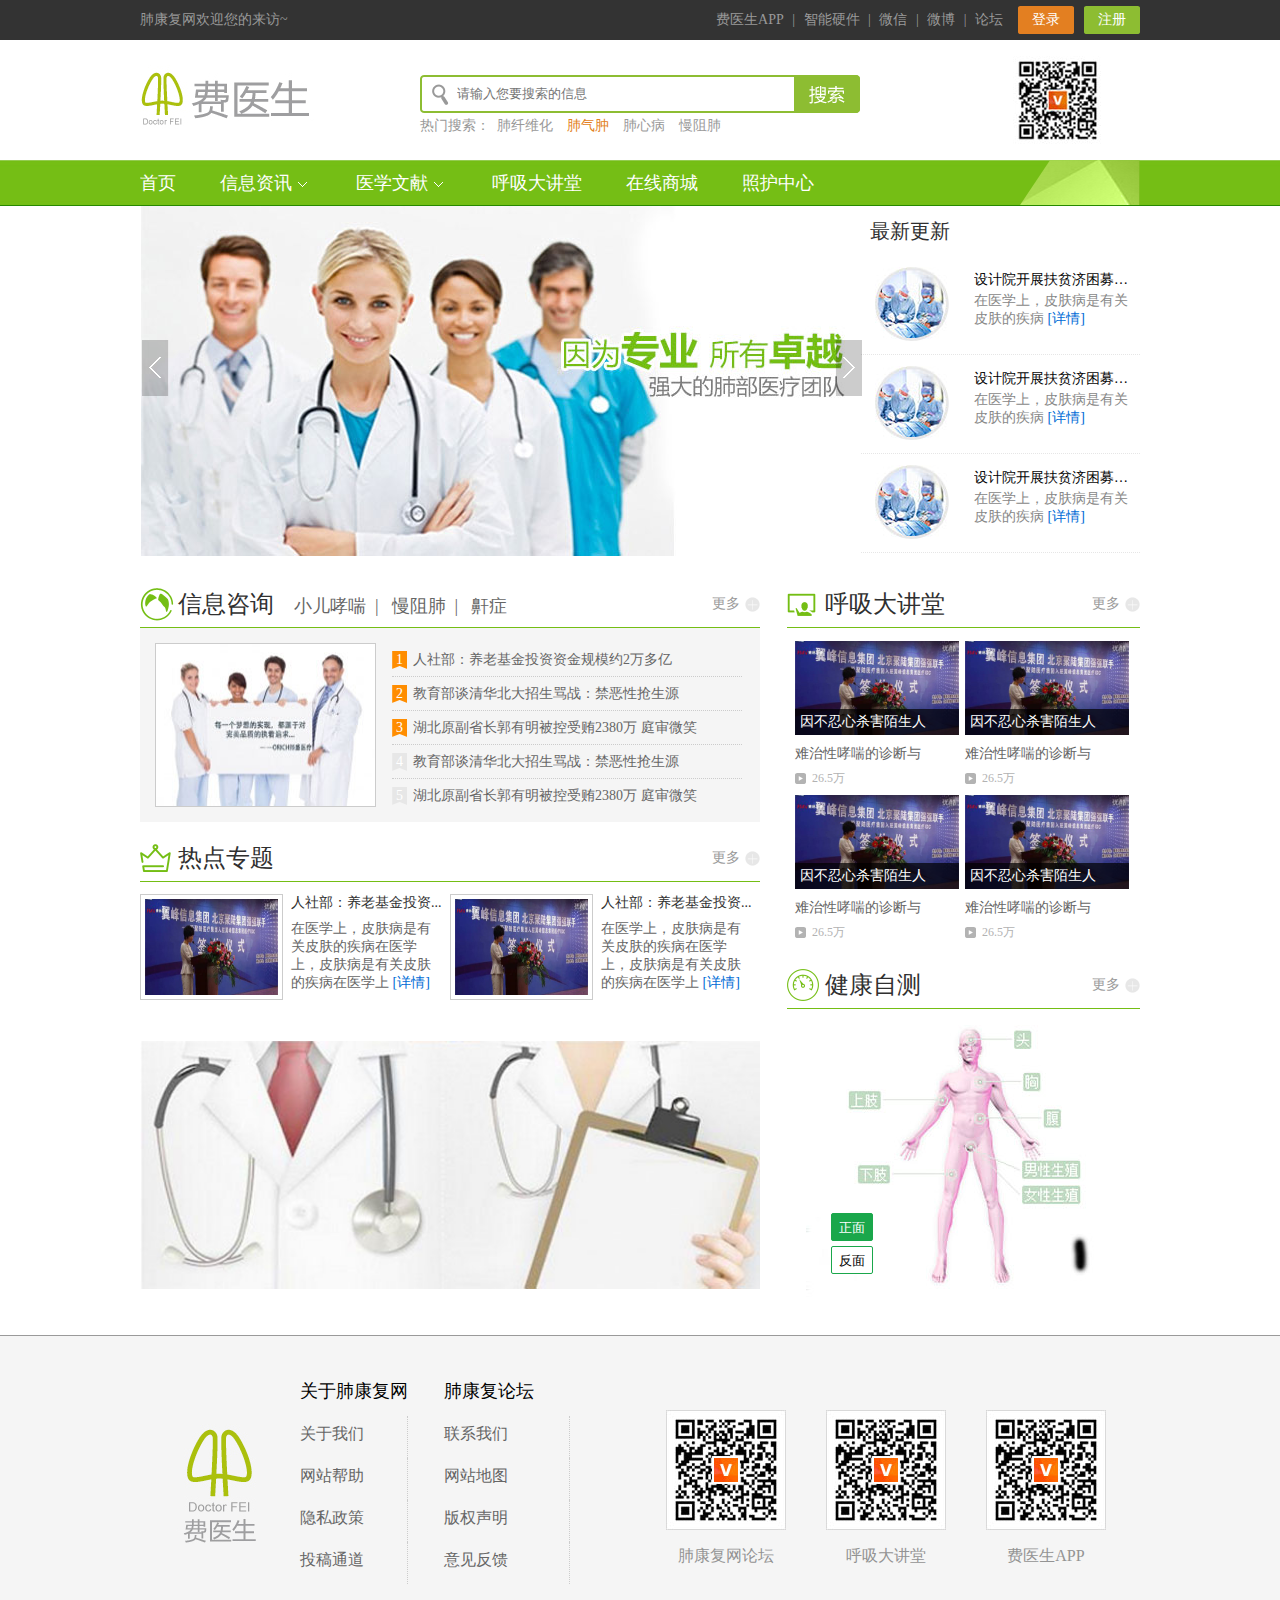
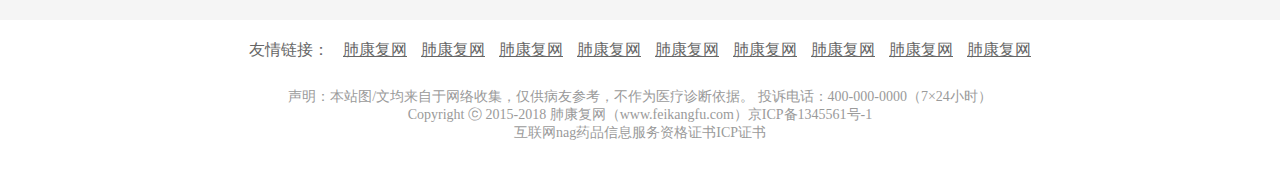
<file: 肺康复/肺康复/index.html>
<!DOCTYPE html>
<html lang="en">
<head>
	<meta charset="UTF-8">
	<title>肺康复首页</title>
	<link rel="stylesheet" href="css/reset.css" />
	<script type="text/javascript" src="js/jquery-1.9.0.min.js"></script>
	<script type="text/javascript" src="js/home.js"></script>
    <!--banner-->
    <script src="js/jquery-ui-1.8.6.core.widget.js"></script>
    <script src="js/jqueryui.bannerize.js"></script>
    <link rel="stylesheet" type="text/css" href="css/easy-responsive-tabs.css " />
    <script src="js/easyResponsiveTabs.js"></script>
    <script type="text/javascript">
        $(document).ready(function(){
            $('#banners').bannerize({
                shuffle: 1,
                interval: "5"
            });
            $(".ui-line").hover(function(){
                $(this).addClass("ui-line-hover");
                $(this).find(".ui-bnnerp").addClass("ui-bnnerp-hover");
            },function(){
                $(this).removeClass("ui-line-hover");
                $(this).find(".ui-bnnerp").removeClass("ui-bnnerp-hover");
            });
        });
        $(document).ready(function() {
	        //Horizontal Tab
	        $('#parentHorizontalTab').easyResponsiveTabs({
	            type: 'default', //Types: default, vertical, accordion
	            width: 'auto', //auto or any width like 600px
	            fit: true, // 100% fit in a container
	            tabidentify: 'hor_1', // The tab groups identifier
	            activate: function(event) { // Callback function if tab is switched
	                var $tab = $(this);
	                var $info = $('#nested-tabInfo');
	                var $name = $('span', $info);
	                $name.text($tab.text());
	                $info.show();
	            }
	        });

	    });
    </script>
    <!-- banner end -->
</head>
<body>
	<div class="head">
		<div class="top_nav">
			<div class="block">
				肺康复网欢迎您的来访~
				<div class="head_r">
					<a href="" class="login">登录</a>
					<a href="" class="regist">注册</a>
				</div>
				<div class="head_rw">
					<a href="">费医生APP</a>
					|
					<a href="">智能硬件</a>
					|
					<a href="">微信</a>
					|
					<a href="">微博</a>
					|
					<a href="">论坛</a>
				</div>
			</div>
		</div>
		<div class="head_top">
			<a href="" class="logo">
				<img src="images/logo.jpg" alt="">
			</a>
			<div class="ser_n">
				<form id="" class="" name="searchForm">
					<span class="ipt1"><input name="" type="text" id="" placeholder="请输入您要搜索的信息" value="" class=""></span>
					<span class="ipt2"><input type="submit" name="" class="" value=" "></span>
				</form>
				<dl>
					<dt>热门搜索：</dt>
					<dd><a href="">肺纤维化</a></dd>
					<dd><a href=""><span>肺气肿</span></a></dd>
					<dd><a href="">肺心病</a></dd>
					<dd><a href="">慢阻肺</a></dd>
				</dl>
			</div>
			<div class="ewm">
				<img src="images/ewm.jpg" alt="">
			</div>
		</div>
		<div class="nav">
			<div id="navList" class="navlist-wrap">
				<div class="navlist clearfix">
					<a href="javascript:;" class="nav_list">首页</a>
					<a href="javascript:;" class="nav-btn" data-device="#iphoneItem">信息资讯<span>&nbsp;&nbsp;&nbsp;</span></a>
					<a href="javascript:;" class="nav-btn" data-device="#ipadItem">医学文献<span>&nbsp;&nbsp;&nbsp;</span></a>
					<a href="javascript:;">呼吸大讲堂</a>
					<a href="javascript:;">在线商城</a>
					<a href="javascript:;">照护中心</a>
				</div>
			</div>
			<div class="top-nav">
				<div id="expandZone" class="expand active">
					<div class="download">

						<div id="iphoneItem" class="item">
							<div class="download-list">
								<a href="">肺纤维化</a>
								<a href="">肺气肿</a>
								<a href="">肺心病</a>
								<a href="">慢阴肺</a>
								<a href="">肺纤维化</a>
								<a href="">肺气肿</a>
								<a href="">肺心病</a>
								<a href="">肺纤维化</a>
								<a href="">肺心病</a>
								<a href="">慢阴肺</a>
								<a href="">肺纤维化</a>
								<a href="">肺气肿</a>
		
							</div>
						</div>
						<div id="ipadItem" class="item">
							<div class="download-list">
								<a href="">慢阴肺</a>
								<a href="">肺纤维化</a>
								<a href="">肺气肿</a>
								<a href="">肺心病</a>
								<a href="">肺纤维化</a>
								<a href="">慢阴肺</a>
								<a href="">肺纤维化</a>
							
							</div>
						</div>
	
					</div>
					<div id="closeBtn" class="close-btn"></div>
				</div>
			</div>
		</div>
	</div>
	<div class="con">

		<div class="warrper">
			<!--content-->
			<div class="content">
			   <!--企业动态-->
			   <div class="index-new w1200 mt30">
			       <div class="indexadd mt50 mb60">
			           <div id="banners" class="ui-banner">
			               <ul class="ui-banner-slides">
			                   <li><a href=""><img src="images/simgd.jpg" alt="NEW! Get Heart Smart With Essential Omega III" title="NEW! Get Heart Smart With Essential Omega III"/></a></li>
			                   <li><a href=""><img src="images/simgd.jpg" alt="NEW! Support Your Skin on a Cellular Level" title="NEW! Support Your Skin on a Cellular Level"/></a></li>
			                   <li><a href=""><img src="images/simgd.jpg" alt="NEW! Indulge in Luxury With Royal Spa" title="NEW! Indulge in Luxury With Royal Spa"/></a></li>
			                   <li><a href=""><img src="images/simgd.jpg" alt="NEW! Get paid to shop with Cashback" title="NEW! Get paid to shop with Cashback"/></a></li>
			                   <li><a href=""><img src="images/simgd.jpg" alt="NEW! Radiation Protection at its Best" title="NEW! Radiation Protection at its Best"/></a></li>
			               </ul><!--ui-banner-slides end-->
			               <div class="banner_r">
			               		<h2>最新更新</h2>
			                   	<ul class="ui-banner-slogans">
			                       <li class="ui-line">
			                           <div class="ullinehover">
			                               <div class="ui-bnnerimg floatLeft">
			                               		<a href="">
			                               			<img src="images/simg.jpg" alt="" width="103"/>
			                               		</a>
			                               </div>
			                               <div class="ui-bnnerp floatRight">
			                                   <h3>设计院开展扶贫济困募捐活动</h3>
			                                   <p>
			                                   在医学上，皮肤病是有关皮肤的疾病
			                                   <a>[详情]</a>
			                                   </p>
			                               </div>
			                           </div>
			                       </li>
			                       <li class="ui-line">
			                           <div class="ullinehover">
			                               <div class="ui-bnnerimg floatLeft">
			                               		<a href="">
			                               			<img src="images/simg.jpg" alt="" width="103"/>
			                               		</a>
			                               </div>
			                               <div class="ui-bnnerp floatRight">
			                                   <h3>设计院开展扶贫济困募捐活动</h3>
			                                   <p>
			                                   在医学上，皮肤病是有关皮肤的疾病
			                                   <a>[详情]</a>
			                                   </p>
			                               </div>
			                           </div>
			                       </li>
			                       <li class="ui-line">
			                           <div class="ullinehover">
			                               <div class="ui-bnnerimg floatLeft">
			                               		<a href="">
			                               			<img src="images/simg.jpg" alt="" width="103"/>
			                               		</a>
			                               </div>
			                               <div class="ui-bnnerp floatRight">
			                                   <h3>设计院开展扶贫济困募捐活动</h3>
			                                   <p>
			                                   在医学上，皮肤病是有关皮肤的疾病
			                                   <a>[详情]</a>
			                                   </p>
			                               </div>
			                           </div>
			                       </li>
			                       <li class="ui-line">
			                           <div class="ullinehover">
			                               <div class="ui-bnnerimg floatLeft">
			                               		<a href="">
			                               			<img src="images/simg.jpg" alt="" width="103"/>
			                               		</a>
			                               </div>
			                               <div class="ui-bnnerp floatRight">
			                                   <h3>设计院开展扶贫济困募捐活动</h3>
			                                   <p>
			                                   在医学上，皮肤病是有关皮肤的疾病
			                                   <a>[详情]</a>
			                                   </p>
			                               </div>
			                           </div>
			                       </li>
			                       <li class="ui-line">
			                           <div class="ullinehover">
			                               <div class="ui-bnnerimg floatLeft">
			                               		<a href="">
			                               			<img src="images/simg.jpg" alt="" width="103"/>
			                               		</a>
			                               </div>
			                               <div class="ui-bnnerp floatRight">
			                                   <h3>设计院开展扶贫济困募捐活动</h3>
			                                   <p>
			                                   在医学上，皮肤病是有关皮肤的疾病
			                                   <a>[详情]</a>
			                                   </p>
			                               </div>
			                           </div>
			                       </li>
			                   </ul><!--ui-banner-slogans end-->
			               </div>
			               
			           </div>
			       </div>
			   </div>
			   <!--企业动态 end-->
			</div>
			<!--content end-->
	   </div>
	   <div class="wrap_con">
	   		<div class="wrap_con_l">
				<div id="parentHorizontalTab">
					<div class="tit_wc">
						<h2 class="wc_tit">信息咨询</h2>
			            <ul class="resp-tabs-list hor_1">
			                <li>小儿哮喘&nbsp;&nbsp;|</li>
			                <li>&nbsp;&nbsp;慢阻肺&nbsp;&nbsp;|</li>
			                <li>&nbsp;&nbsp;鼾症</li>
			            </ul>
			            <a href="" class="more">更多</a>
					</div>
					
		            <div class="resp-tabs-container hor_1">
		            	<div>
		            		<dl>
			                	<dt>
			                		<img src="images/tab1.jpg" alt="">
			                	</dt>
			                	<dd>
			                		<a href=""><span class="hot">1</span>人社部：养老基金投资资金规模约2万多亿</a></dd>
			                	<dd><a href=""><span class="hot">2</span>教育部谈清华北大招生骂战：禁恶性抢生源</a></dd> 
								<dd><a href=""><span class="hot">3</span>湖北原副省长郭有明被控受贿2380万 庭审微笑</a></dd>
								<dd><a href=""><span>4</span>教育部谈清华北大招生骂战：禁恶性抢生源</a></dd> 
								<dd><a href=""><span>5</span>湖北原副省长郭有明被控受贿2380万 庭审微笑</a></dd>
			                </dl>
		            	</div>
		                
		                <div>
		                    <dl>
			                	<dt>
			                		<img src="images/tab1.jpg" alt="">
			                	</dt>
			                	<dd>
			                		<a href=""><span class="hot">1</span>慢阻肺慢阻肺慢阻肺慢阻肺慢阻肺慢阻肺慢阻肺慢阻肺</a>
			                		</dd>
			                	<dd>
			                		<a href=""><span class="hot">2</span>慢阻肺慢阻肺慢阻肺慢阻肺慢阻肺慢阻肺慢阻肺</a>
			                	</dd> 
								<dd>
									<a href=""><span class="hot">3</span>慢阻肺慢阻肺慢阻肺慢阻肺慢阻肺慢阻肺 庭审微笑</a>
								</dd>
								<dd>
									<a href=""><span>4</span>慢阻肺慢阻肺慢阻肺慢阻肺慢阻肺慢阻肺慢阻肺</a>
								</dd> 
								<dd>
									<a href=""><span>5</span>慢阻肺慢阻肺慢阻肺慢阻肺慢阻肺慢阻肺慢阻肺 庭审微笑</a>
								</dd>
			                </dl>
		                </div>
		                <div>
		                    <dl>
			                	<dt>
			                		<img src="images/tab1.jpg" alt="">
			                	</dt>
			                	<dd>
			                		<a href=""><span class="hot">1</span>鼾症鼾症鼾症鼾症鼾症鼾症鼾症鼾症</a>
			                		</dd>
			                	<dd>
			                		<a href=""><span class="hot">2</span>鼾症鼾症鼾症鼾症鼾症</a>
			                	</dd> 
								<dd>
									<a href=""><span class="hot">3</span>鼾症鼾症鼾症鼾症鼾症 庭审微笑</a>
								</dd>
								<dd>
									<a href=""><span>4</span>鼾症鼾症鼾症</a>
								</dd> 
								<dd>
									<a href=""><span>5</span>鼾症鼾症鼾症鼾症鼾症鼾症鼾症鼾症鼾症 庭审微笑</a>
								</dd>
			                </dl>
		                </div>
		            </div>
		        </div>
		        <div class="hots">
		        	<div class="tit_wc">
		        		<h2 class="wc_tit wc_tit3">热点专题</h2>
			        	<a href="" class="more">更多</a>
			        	
		        	</div>
		        	<div class="hot_con">
		        		<dl>
							<dt><img src="images/hot1.jpg" alt=""></dt>
							<dd><h3><a href="">人社部：养老基金投资...</a></h3></dd>
							<dd>在医学上，皮肤病是有关皮肤的疾病在医学上，皮肤病是有关皮肤的疾病在医学上  <a href="">[详情]</a></dd>
						</dl>
						<dl>
							<dt><img src="images/hot1.jpg" alt=""></dt>
							<dd><h3><a href="">人社部：养老基金投资...</a></h3></dd>
							<dd>在医学上，皮肤病是有关皮肤的疾病在医学上，皮肤病是有关皮肤的疾病在医学上  <a href="">[详情]</a></dd>
						</dl>
						<img src="images/hot2.jpg" alt="" class="hotbanner">
		        	</div>
					
		        </div>
   			</div>
   			<div class="wrap_con_r">
   				<div class="classroom">
   					<div class="tit_wc">
   						<h2 class="wc_tit wc_tit2">呼吸大讲堂</h2>
   						<a href="" class="more">更多</a>
   					</div>
   					<div class="video_con">
   						<dl>
   							<dt>
   								<a href="">
   									<img src="images/hot1.jpg" alt="">
   									<p>因不忍心杀害陌生人</p>
   								</a>
   							</dt>
   							<dd>
   								<a href="">
   									难治性哮喘的诊断与
   								</a>
   							</dd>
   							<dd>
   								<span>26.5万</span>
   							</dd>
   						</dl>
   						<dl>
   							<dt>
   								<a href="">
   									<img src="images/hot1.jpg" alt="">
   									<p>因不忍心杀害陌生人</p>
   								</a>
   							</dt>
   							<dd>
   								<a href="">
   									难治性哮喘的诊断与
   								</a>
   							</dd>
   							<dd>
   								<span>26.5万</span>
   							</dd>
   						</dl>
   						<dl>
   							<dt>
   								<a href="">
   									<img src="images/hot1.jpg" alt="">
   									<p>因不忍心杀害陌生人</p>
   								</a>
   							</dt>
   							<dd>
   								<a href="">
   									难治性哮喘的诊断与
   								</a>
   							</dd>
   							<dd>
   								<span>26.5万</span>
   							</dd>
   						</dl>
   						<dl>
   							<dt>
   								<a href="">
   									<img src="images/hot1.jpg" alt="">
   									<p>因不忍心杀害陌生人</p>
   								</a>
   							</dt>
   							<dd>
   								<a href="">
   									难治性哮喘的诊断与
   								</a>
   							</dd>
   							<dd>
   								<span>26.5万</span>
   							</dd>
   						</dl>
   					</div>
   					
   				</div>
   				<div class="wrap_jk">
   					<div class="tit_wc">
   						<h2 class="wc_tit wc_tit4">健康自测</h2>
   						<a href="" class="more">更多</a>
   					</div>
   					<div class="tabpic">
   						<img src="images/renti1.jpg" alt="">
   						<img src="images/renti2.jpg" alt="">
   						<div class="jk_btn">
   							<button class="active">正面</button>
   							<button>反面</button>
   						</div>
   						
   					</div>
   				</div>
   			</div>
	   </div>

	</div>
	<div class="foot">
		<div class="ft_t">
			<div class="ft_rl">
				<dl>
					<dt>关于肺康复网</dt>
					<dd><a href="">关于我们</a></dd>
					<dd><a href="">网站帮助</a></dd>
					<dd><a href="">隐私政策</a></dd>
					<dd><a href="">投稿通道</a></dd>
				</dl>
				<dl class="ltan">
					<dt>肺康复论坛</dt>
					<dd><a href="">联系我们</a></dd>
					<dd><a href="">网站地图</a></dd>
					<dd><a href="">版权声明</a></dd>
					<dd><a href="">意见反馈</a></dd>
				</dl>
			</div>
			<div class="ft_tr">
				<a href="">
					<img src="images/ewm1.jpg" alt="">
					<h3>肺康复网论坛</h3>
				</a>
				<a href="">
					<img src="images/ewm2.jpg" alt="">
					<h3>呼吸大讲堂</h3>
				</a>
				<a href="">
					<img src="images/ewm3.jpg" alt="">
					<h3>费医生APP</h3>
				</a>
			</div>
		</div>
		<div class="ft_b">
			<div class="ft_info">
				<span>友情链接：</span>
				<a href="">肺康复网</a>
				<a href="">肺康复网</a>
				<a href="">肺康复网</a>
				<a href="">肺康复网</a>
				<a href="">肺康复网</a>
				<a href="">肺康复网</a>
				<a href="">肺康复网</a>
				<a href="">肺康复网</a>
				<a href="">肺康复网</a>
			</div>
			<p>声明：本站图/文均来自于网络收集，仅供病友参考，不作为医疗诊断依据。      投诉电话：400-000-0000（7×24小时）</p>
			<p>Copyright ⓒ 2015-2018 肺康复网（www.feikangfu.com）京ICP备1345561号-1</p>
			<p>互联网nag药品信息服务资格证书ICP证书</p>
		</div>
	</div>
</body>
</html>
</file>
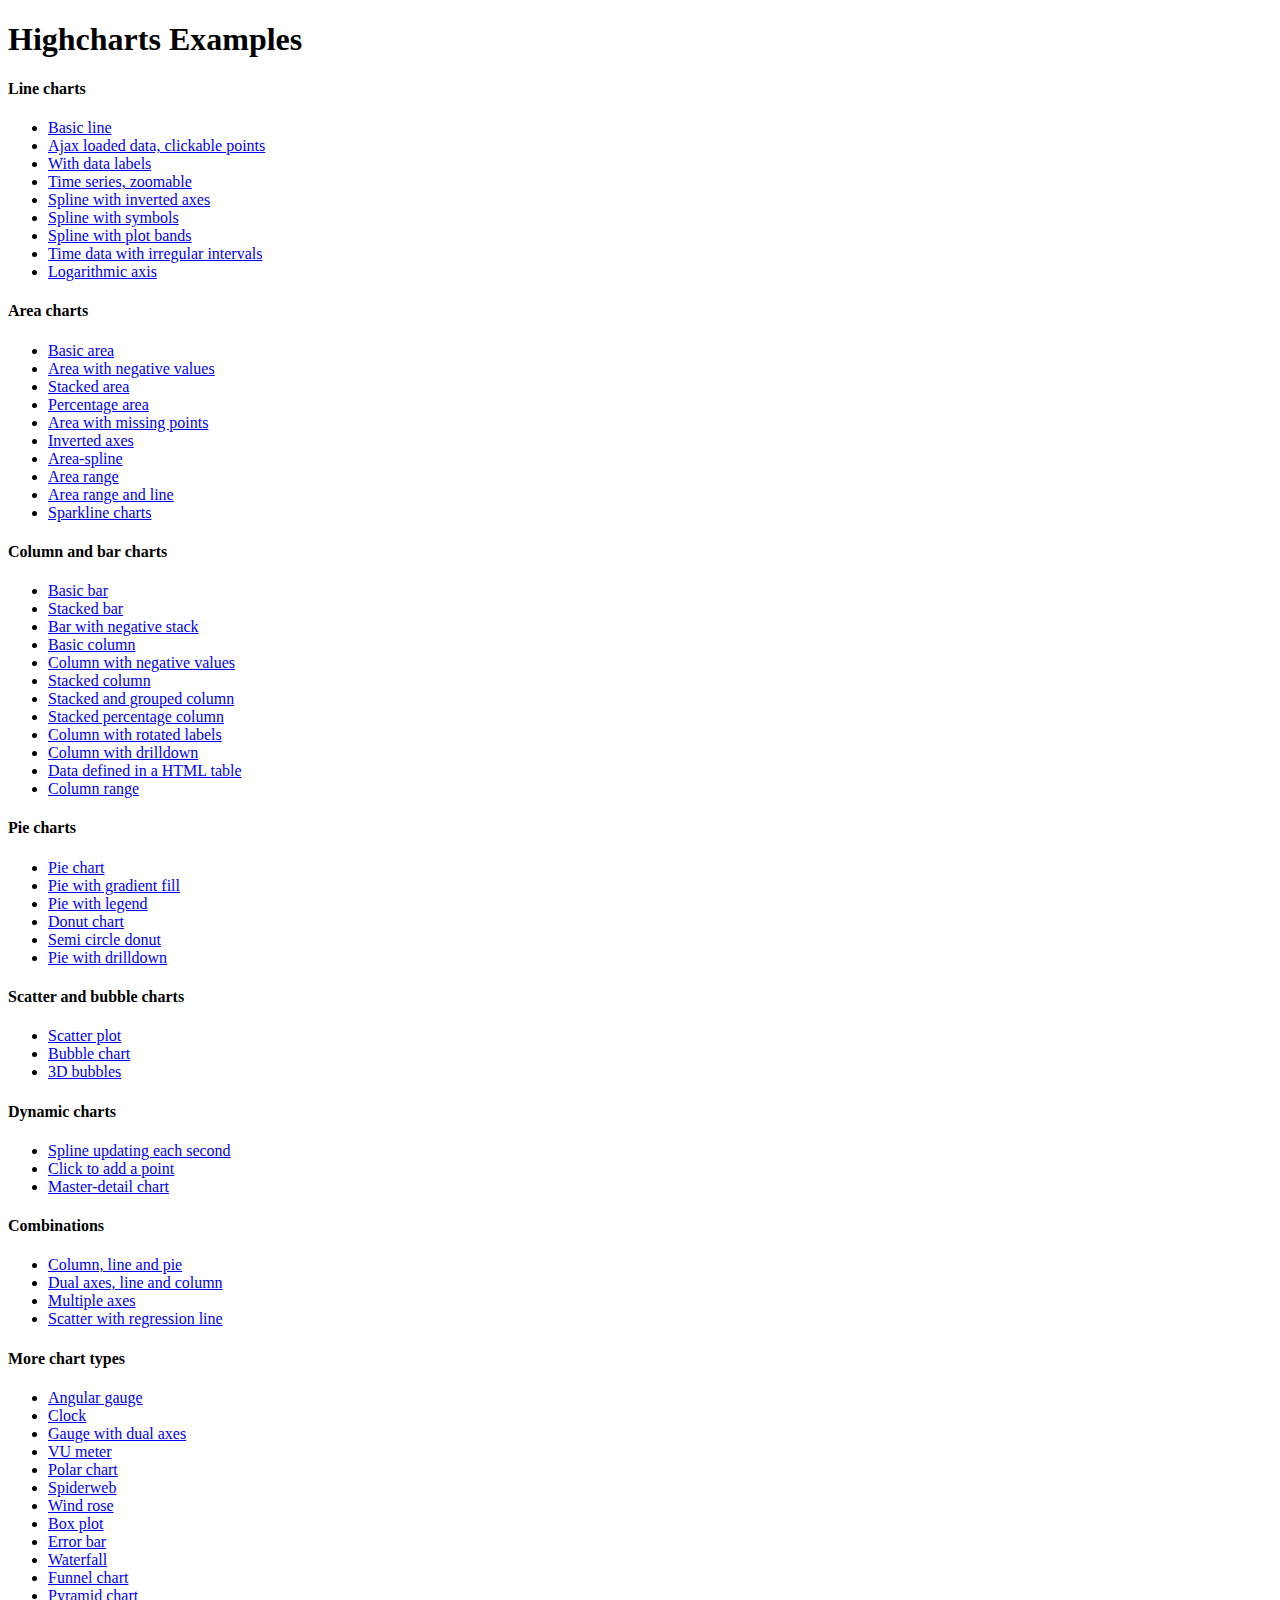
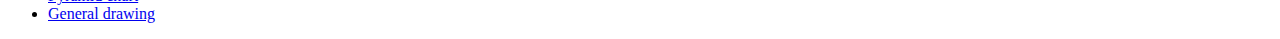
<file: webroot/A/Highcharts-3.0.10/index.htm>
<!DOCTYPE HTML PUBLIC "-//W3C//DTD HTML 4.01//EN" "http://www.w3.org/TR/html4/strict.dtd">
<html>
	<head>
		<meta http-equiv="Content-Type" content="text/html; charset=utf-8" />
		<title>Highcharts Examples</title>
	</head>
	<body>
		<h1>Highcharts Examples</h1>
		<h4>Line charts</h4>
		<ul>
			<li><a href="examples/line-basic/index.htm">Basic line</a></li>
			<li><a href="examples/line-ajax/index.htm">Ajax loaded data, clickable points</a></li>
			<li><a href="examples/line-labels/index.htm">With data labels</a></li>
			<li><a href="examples/line-time-series/index.htm">Time series, zoomable</a></li>
			<li><a href="examples/spline-inverted/index.htm">Spline with inverted axes</a></li>
			<li><a href="examples/spline-symbols/index.htm">Spline with symbols</a></li>
			<li><a href="examples/spline-plot-bands/index.htm">Spline with plot bands</a></li>
			<li><a href="examples/spline-irregular-time/index.htm">Time data with irregular intervals</a></li>
			<li><a href="examples/line-log-axis/index.htm">Logarithmic axis</a></li>
		</ul>
		<h4>Area charts</h4>
		<ul>
			<li><a href="examples/area-basic/index.htm">Basic area</a></li>
			<li><a href="examples/area-negative/index.htm">Area with negative values</a></li>
			<li><a href="examples/area-stacked/index.htm">Stacked area</a></li>
			<li><a href="examples/area-stacked-percent/index.htm">Percentage area</a></li>
			<li><a href="examples/area-missing/index.htm">Area with missing points</a></li>
			<li><a href="examples/area-inverted/index.htm">Inverted axes</a></li>
			<li><a href="examples/areaspline/index.htm">Area-spline</a></li>
			<li><a href="examples/arearange/index.htm">Area range</a></li>
			<li><a href="examples/arearange-line/index.htm">Area range and line</a></li>
			<li><a href="examples/sparkline/index.htm">Sparkline charts</a></li>
		</ul>
		<h4>Column and bar charts</h4>
		<ul>
			<li><a href="examples/bar-basic/index.htm">Basic bar</a></li>
			<li><a href="examples/bar-stacked/index.htm">Stacked bar</a></li>
			<li><a href="examples/bar-negative-stack/index.htm">Bar with negative stack</a></li>
			<li><a href="examples/column-basic/index.htm">Basic column</a></li>
			<li><a href="examples/column-negative/index.htm">Column with negative values</a></li>
			<li><a href="examples/column-stacked/index.htm">Stacked column</a></li>
			<li><a href="examples/column-stacked-and-grouped/index.htm">Stacked and grouped column</a></li>
			<li><a href="examples/column-stacked-percent/index.htm">Stacked percentage column</a></li>
			<li><a href="examples/column-rotated-labels/index.htm">Column with rotated labels</a></li>
			<li><a href="examples/column-drilldown/index.htm">Column with drilldown</a></li>
			<li><a href="examples/column-parsed/index.htm">Data defined in a HTML table</a></li>
			<li><a href="examples/columnrange/index.htm">Column range</a></li>
		</ul>
		<h4>Pie charts</h4>
		<ul>
			<li><a href="examples/pie-basic/index.htm">Pie chart</a></li>
			<li><a href="examples/pie-gradient/index.htm">Pie with gradient fill</a></li>
			<li><a href="examples/pie-legend/index.htm">Pie with legend</a></li>
			<li><a href="examples/pie-donut/index.htm">Donut chart</a></li>
			<li><a href="examples/pie-semi-circle/index.htm">Semi circle donut</a></li>
			<li><a href="examples/pie-drilldown/index.htm">Pie with drilldown</a></li>
		</ul>
		<h4>Scatter and bubble charts</h4>
		<ul>
			<li><a href="examples/scatter/index.htm">Scatter plot</a></li>
			<li><a href="examples/bubble/index.htm">Bubble chart</a></li>
			<li><a href="examples/bubble-3d/index.htm">3D bubbles</a></li>
		</ul>
		<h4>Dynamic charts</h4>
		<ul>
			<li><a href="examples/dynamic-update/index.htm">Spline updating each second</a></li>
			<li><a href="examples/dynamic-click-to-add/index.htm">Click to add a point</a></li>
			<li><a href="examples/dynamic-master-detail/index.htm">Master-detail chart</a></li>
		</ul>
		<h4>Combinations</h4>
		<ul>
			<li><a href="examples/combo/index.htm">Column, line and pie</a></li>
			<li><a href="examples/combo-dual-axes/index.htm">Dual axes, line and column</a></li>
			<li><a href="examples/combo-multi-axes/index.htm">Multiple axes</a></li>
			<li><a href="examples/combo-regression/index.htm">Scatter with regression line</a></li>
		</ul>
		<h4>More chart types</h4>
		<ul>
			<li><a href="examples/gauge-speedometer/index.htm">Angular gauge</a></li>
			<li><a href="examples/gauge-clock/index.htm">Clock</a></li>
			<li><a href="examples/gauge-dual/index.htm">Gauge with dual axes</a></li>
			<li><a href="examples/gauge-vu-meter/index.htm">VU meter</a></li>
			<li><a href="examples/polar/index.htm">Polar chart</a></li>
			<li><a href="examples/polar-spider/index.htm">Spiderweb</a></li>
			<li><a href="examples/polar-wind-rose/index.htm">Wind rose</a></li>
			<li><a href="examples/box-plot/index.htm">Box plot</a></li>
			<li><a href="examples/error-bar/index.htm">Error bar</a></li>
			<li><a href="examples/waterfall/index.htm">Waterfall</a></li>
			<li><a href="examples/funnel/index.htm">Funnel chart</a></li>
			<li><a href="examples/pyramid/index.htm">Pyramid chart</a></li>
			<li><a href="examples/renderer/index.htm">General drawing</a></li>
		</ul>
	</body>
</html>
</file>
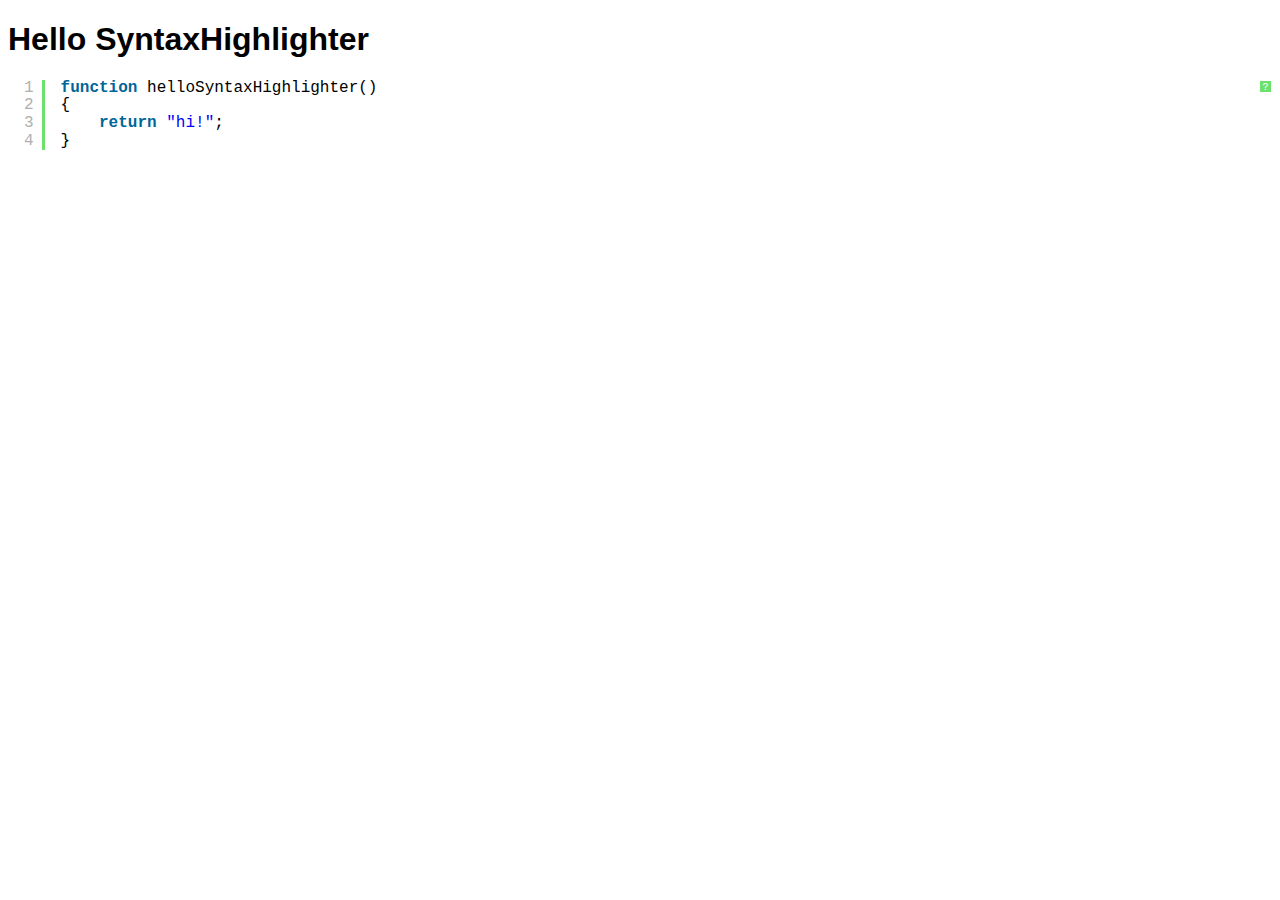
<file: webroot/A/syntaxhighlighter_3.0.83/index.html>
<!DOCTYPE html PUBLIC "-//W3C//DTD XHTML 1.0 Strict//EN" "http://www.w3.org/TR/xhtml1/DTD/xhtml1-strict.dtd">
<html xmlns="http://www.w3.org/1999/xhtml" xml:lang="en" lang="en">
<head>
	<meta http-equiv="Content-Type" content="text/html; charset=UTF-8" />
	<title>Hello SyntaxHighlighter</title>
	<script type="text/javascript" src="scripts/shCore.js"></script>
	<script type="text/javascript" src="scripts/shBrushJScript.js"></script>
	<link type="text/css" rel="stylesheet" href="styles/shCoreDefault.css"/>
	<script type="text/javascript">SyntaxHighlighter.all();</script>
</head>

<body style="background: white; font-family: Helvetica">

<h1>Hello SyntaxHighlighter</h1>
<pre class="brush: js;">
function helloSyntaxHighlighter()
{
	return "hi!";
}
</pre>

</html>
</file>
<file: 肺康复/肺康复/css/easy-responsive-tabs.css>
body {
    margin: 0px;
    padding: 0px;
}

ul.resp-tabs-list, p {
    margin: 0px;
    padding: 0px;
}

.resp-tabs-list li {
    font-weight: 600;
    font-size: 13px;
    display: inline-block;
    padding: 13px 15px;
    margin: 0 4px 0 0;
    list-style: none;
    cursor: pointer;
    float: left;
}

.resp-tabs-container {
    padding: 0px;
    background-color: #fff;
    clear: left;
}

h2.resp-accordion {
    cursor: pointer;
    padding: 5px;
    display: none;
}

.resp-tab-content {
    display: none;
    padding: 15px;
}

.resp-tab-active {
/*	border: 1px solid #5AB1D0 !important;
	border-bottom: none;
	margin-bottom: -1px !important;
	padding: 12px 14px 14px 14px !important;
	border-top: 4px solid #5AB1D0 !important;
	border-bottom: 0px #fff solid !important;*/
}

.resp-tab-active {
    border-bottom: none;
    background-color: #fff;
}

.resp-content-active, .resp-accordion-active {
    display: block;
}

.resp-tab-content {
    background: #f5f5f5;
}

h2.resp-accordion {
    font-size: 13px;
    border: 1px solid #c1c1c1;
    border-top: 0px solid #c1c1c1;
    margin: 0px;
    padding: 10px 15px;
}

h2.resp-tab-active {
    border-bottom: 0px solid #c1c1c1 !important;
    margin-bottom: 0px !important;
    padding: 10px 15px !important;
}

h2.resp-tab-title:last-child {
    border-bottom: 12px solid #c1c1c1 !important;
    background: blue;
}

/*-----------Vertical tabs-----------*/
.resp-vtabs ul.resp-tabs-list {
    float: left;
    width: 30%;
}

.resp-vtabs .resp-tabs-list li {
    display: block;
    padding: 15px 15px !important;
    margin: 0 0 4px;
    cursor: pointer;
    float: none;
}

.resp-vtabs .resp-tabs-container {
    padding: 0px;
    background-color: #fff;
    border: 1px solid #c1c1c1;
    float: left;
    width: 68%;
    min-height: 250px;
    border-radius: 4px;
    clear: none;
}

.resp-vtabs .resp-tab-content {
    border: none;
    word-wrap: break-word;
}

.resp-vtabs li.resp-tab-active { 
position: relative;
z-index: 1;
margin-right: -1px !important;
padding: 14px 15px 15px 14px !important;
border-top: 1px solid;
border: 1px solid #5AB1D0 !important;
border-left: 4px solid #5AB1D0 !important;
margin-bottom: 4px !important;
border-right: 1px #FFF solid !important;
}

.resp-arrow {
    width: 0;
    height: 0;
    float: right;
    margin-top: 3px;
    border-left: 6px solid transparent;
    border-right: 6px solid transparent;
    border-top: 12px solid #c1c1c1;
}

h2.resp-tab-active span.resp-arrow {
    border: none;
    border-left: 6px solid transparent;
    border-right: 6px solid transparent;
    border-bottom: 12px solid #9B9797;
}

/*-----------Accordion styles-----------*/
h2.resp-tab-active {
    background: #DBDBDB;/* !important;*/
}

.resp-easy-accordion h2.resp-accordion {
    display: block;
}

.resp-easy-accordion .resp-tab-content {
    border: 1px solid #c1c1c1;
}

.resp-easy-accordion .resp-tab-content:last-child {
    border-bottom: 1px solid #c1c1c1;/* !important;*/
}

.resp-jfit {
    width: 100%;
    margin: 0px;
}

.resp-tab-content-active {
    display: block;
}

h2.resp-accordion:first-child {
    border-top: 1px solid #c1c1c1;/* !important;*/
}

/*Here your can change the breakpoint to set the accordion, when screen resolution changed*/
@media only screen and (max-width: 768px) {
    ul.resp-tabs-list {
        display: none;
    }

    h2.resp-accordion {
        display: block;
    }

    .resp-vtabs .resp-tab-content {
        border: 1px solid #C1C1C1;
    }

    .resp-vtabs .resp-tabs-container {
        border: none;
        float: none;
        width: 100%;
        min-height: 100px;
        clear: none;
    }

    .resp-accordion-closed {
        display: none !important;
    }

    .resp-vtabs .resp-tab-content:last-child {
        border-bottom: 1px solid #c1c1c1 !important;
    }
}
.resp-tabs-list li {font-size: 18px;color: #666;font-weight: normal;line-height: 42px;padding: 4px 0 0;}
</file>
<file: webroot/A/syntaxhighlighter_3.0.83/styles/shCoreDefault.css>
/**
 * SyntaxHighlighter
 * http://alexgorbatchev.com/SyntaxHighlighter
 *
 * SyntaxHighlighter is donationware. If you are using it, please donate.
 * http://alexgorbatchev.com/SyntaxHighlighter/donate.html
 *
 * @version
 * 3.0.83 (July 02 2010)
 * 
 * @copyright
 * Copyright (C) 2004-2010 Alex Gorbatchev.
 *
 * @license
 * Dual licensed under the MIT and GPL licenses.
 */
.syntaxhighlighter a,
.syntaxhighlighter div,
.syntaxhighlighter code,
.syntaxhighlighter table,
.syntaxhighlighter table td,
.syntaxhighlighter table tr,
.syntaxhighlighter table tbody,
.syntaxhighlighter table thead,
.syntaxhighlighter table caption,
.syntaxhighlighter textarea {
  -moz-border-radius: 0 0 0 0 !important;
  -webkit-border-radius: 0 0 0 0 !important;
  background: none !important;
  border: 0 !important;
  bottom: auto !important;
  float: none !important;
  height: auto !important;
  left: auto !important;
  line-height: 1.1em !important;
  margin: 0 !important;
  outline: 0 !important;
  overflow: visible !important;
  padding: 0 !important;
  position: static !important;
  right: auto !important;
  text-align: left !important;
  top: auto !important;
/*  vertical-align: baseline !important;
  width: auto !important;		*/
  box-sizing: content-box !important;
  font-family: "Consolas", "Bitstream Vera Sans Mono", "Courier New", Courier, monospace !important;
  font-weight: normal !important;
  font-style: normal !important;
  font-size: 1em !important;
  min-height: inherit !important;
  min-height: auto !important;
}

.syntaxhighlighter {
  width: 100% !important;
  margin: 1em 0 1em 0 !important;
  position: relative !important;
  overflow: auto !important;
  font-size: 1em !important;
}
.syntaxhighlighter.source {
  overflow: hidden !important;
}
.syntaxhighlighter .bold {
  font-weight: bold !important;
}
.syntaxhighlighter .italic {
  font-style: italic !important;
}
.syntaxhighlighter .line {
  white-space: pre !important;
}
.syntaxhighlighter table {
  width: 100% !important;
}
.syntaxhighlighter table caption {
  text-align: left !important;
  padding: .5em 0 0.5em 1em !important;
}
.syntaxhighlighter table td.code {
  width: 100% !important;
}
.syntaxhighlighter table td.code .container {
  position: relative !important;
}
.syntaxhighlighter table td.code .container textarea {
  box-sizing: border-box !important;
  position: absolute !important;
  left: 0 !important;
  top: 0 !important;
  width: 100% !important;
  height: 100% !important;
  border: none !important;
  background: white !important;
  padding-left: 1em !important;
  overflow: hidden !important;
  white-space: pre !important;
}
.syntaxhighlighter table td.gutter .line {
  text-align: right !important;
  padding: 0 0.5em 0 1em !important;
}
.syntaxhighlighter table td.code .line {
  padding: 0 1em !important;
}
.syntaxhighlighter.nogutter td.code .container textarea, .syntaxhighlighter.nogutter td.code .line {
  padding-left: 0em !important;
}
.syntaxhighlighter.show {
  display: block !important;
}
.syntaxhighlighter.collapsed table {
  display: none !important;
}
.syntaxhighlighter.collapsed .toolbar {
  padding: 0.1em 0.8em 0em 0.8em !important;
  font-size: 1em !important;
  position: static !important;
  width: auto !important;
  height: auto !important;
}
.syntaxhighlighter.collapsed .toolbar span {
  display: inline !important;
  margin-right: 1em !important;
}
.syntaxhighlighter.collapsed .toolbar span a {
  padding: 0 !important;
  display: none !important;
}
.syntaxhighlighter.collapsed .toolbar span a.expandSource {
  display: inline !important;
}
.syntaxhighlighter .toolbar {
  position: absolute !important;
  right: 1px !important;
  top: 1px !important;
  width: 11px !important;
  height: 11px !important;
  font-size: 10px !important;
  z-index: 10 !important;
}
.syntaxhighlighter .toolbar span.title {
  display: inline !important;
}
.syntaxhighlighter .toolbar a {
  display: block !important;
  text-align: center !important;
  text-decoration: none !important;
  padding-top: 1px !important;
}
.syntaxhighlighter .toolbar a.expandSource {
  display: none !important;
}
.syntaxhighlighter.ie {
  font-size: .9em !important;
  padding: 1px 0 1px 0 !important;
}
.syntaxhighlighter.ie .toolbar {
  line-height: 8px !important;
}
.syntaxhighlighter.ie .toolbar a {
  padding-top: 0px !important;
}
.syntaxhighlighter.printing .line.alt1 .content,
.syntaxhighlighter.printing .line.alt2 .content,
.syntaxhighlighter.printing .line.highlighted .number,
.syntaxhighlighter.printing .line.highlighted.alt1 .content,
.syntaxhighlighter.printing .line.highlighted.alt2 .content {
  background: none !important;
}
.syntaxhighlighter.printing .line .number {
  color: #bbbbbb !important;
}
.syntaxhighlighter.printing .line .content {
  color: black !important;
}
.syntaxhighlighter.printing .toolbar {
  display: none !important;
}
.syntaxhighlighter.printing a {
  text-decoration: none !important;
}
.syntaxhighlighter.printing .plain, .syntaxhighlighter.printing .plain a {
  color: black !important;
}
.syntaxhighlighter.printing .comments, .syntaxhighlighter.printing .comments a {
  color: #008200 !important;
}
.syntaxhighlighter.printing .string, .syntaxhighlighter.printing .string a {
  color: blue !important;
}
.syntaxhighlighter.printing .keyword {
  color: #006699 !important;
  font-weight: bold !important;
}
.syntaxhighlighter.printing .preprocessor {
  color: gray !important;
}
.syntaxhighlighter.printing .variable {
  color: #aa7700 !important;
}
.syntaxhighlighter.printing .value {
  color: #009900 !important;
}
.syntaxhighlighter.printing .functions {
  color: #ff1493 !important;
}
.syntaxhighlighter.printing .constants {
  color: #0066cc !important;
}
.syntaxhighlighter.printing .script {
  font-weight: bold !important;
}
.syntaxhighlighter.printing .color1, .syntaxhighlighter.printing .color1 a {
  color: gray !important;
}
.syntaxhighlighter.printing .color2, .syntaxhighlighter.printing .color2 a {
  color: #ff1493 !important;
}
.syntaxhighlighter.printing .color3, .syntaxhighlighter.printing .color3 a {
  color: red !important;
}
.syntaxhighlighter.printing .break, .syntaxhighlighter.printing .break a {
  color: black !important;
}

.syntaxhighlighter {
  background-color: white !important;
}
.syntaxhighlighter .line.alt1 {
  background-color: white !important;
}
.syntaxhighlighter .line.alt2 {
  background-color: white !important;
}
.syntaxhighlighter .line.highlighted.alt1, .syntaxhighlighter .line.highlighted.alt2 {
  background-color: #e0e0e0 !important;
}
.syntaxhighlighter .line.highlighted.number {
  color: black !important;
}
.syntaxhighlighter table caption {
  color: black !important;
}
.syntaxhighlighter .gutter {
  color: #afafaf !important;
}
.syntaxhighlighter .gutter .line {
  border-right: 3px solid #6ce26c !important;
}
.syntaxhighlighter .gutter .line.highlighted {
  background-color: #6ce26c !important;
  color: white !important;
}
.syntaxhighlighter.printing .line .content {
  border: none !important;
}
.syntaxhighlighter.collapsed {
  overflow: visible !important;
}
.syntaxhighlighter.collapsed .toolbar {
  color: blue !important;
  background: white !important;
  border: 1px solid #6ce26c !important;
}
.syntaxhighlighter.collapsed .toolbar a {
  color: blue !important;
}
.syntaxhighlighter.collapsed .toolbar a:hover {
  color: red !important;
}
.syntaxhighlighter .toolbar {
  color: white !important;
  background: #6ce26c !important;
  border: none !important;
}
.syntaxhighlighter .toolbar a {
  color: white !important;
}
.syntaxhighlighter .toolbar a:hover {
  color: black !important;
}
.syntaxhighlighter .plain, .syntaxhighlighter .plain a {
  color: black !important;
}
.syntaxhighlighter .comments, .syntaxhighlighter .comments a {
  color: #008200 !important;
}
.syntaxhighlighter .string, .syntaxhighlighter .string a {
  color: blue !important;
}
.syntaxhighlighter .keyword {
  color: #006699 !important;
}
.syntaxhighlighter .preprocessor {
  color: gray !important;
}
.syntaxhighlighter .variable {
  color: #aa7700 !important;
}
.syntaxhighlighter .value {
  color: #009900 !important;
}
.syntaxhighlighter .functions {
  color: #ff1493 !important;
}
.syntaxhighlighter .constants {
  color: #0066cc !important;
}
.syntaxhighlighter .script {
  font-weight: bold !important;
  color: #006699 !important;
  background-color: none !important;
}
.syntaxhighlighter .color1, .syntaxhighlighter .color1 a {
  color: gray !important;
}
.syntaxhighlighter .color2, .syntaxhighlighter .color2 a {
  color: #ff1493 !important;
}
.syntaxhighlighter .color3, .syntaxhighlighter .color3 a {
  color: red !important;
}

.syntaxhighlighter .keyword {
  font-weight: bold !important;
}
</file>
